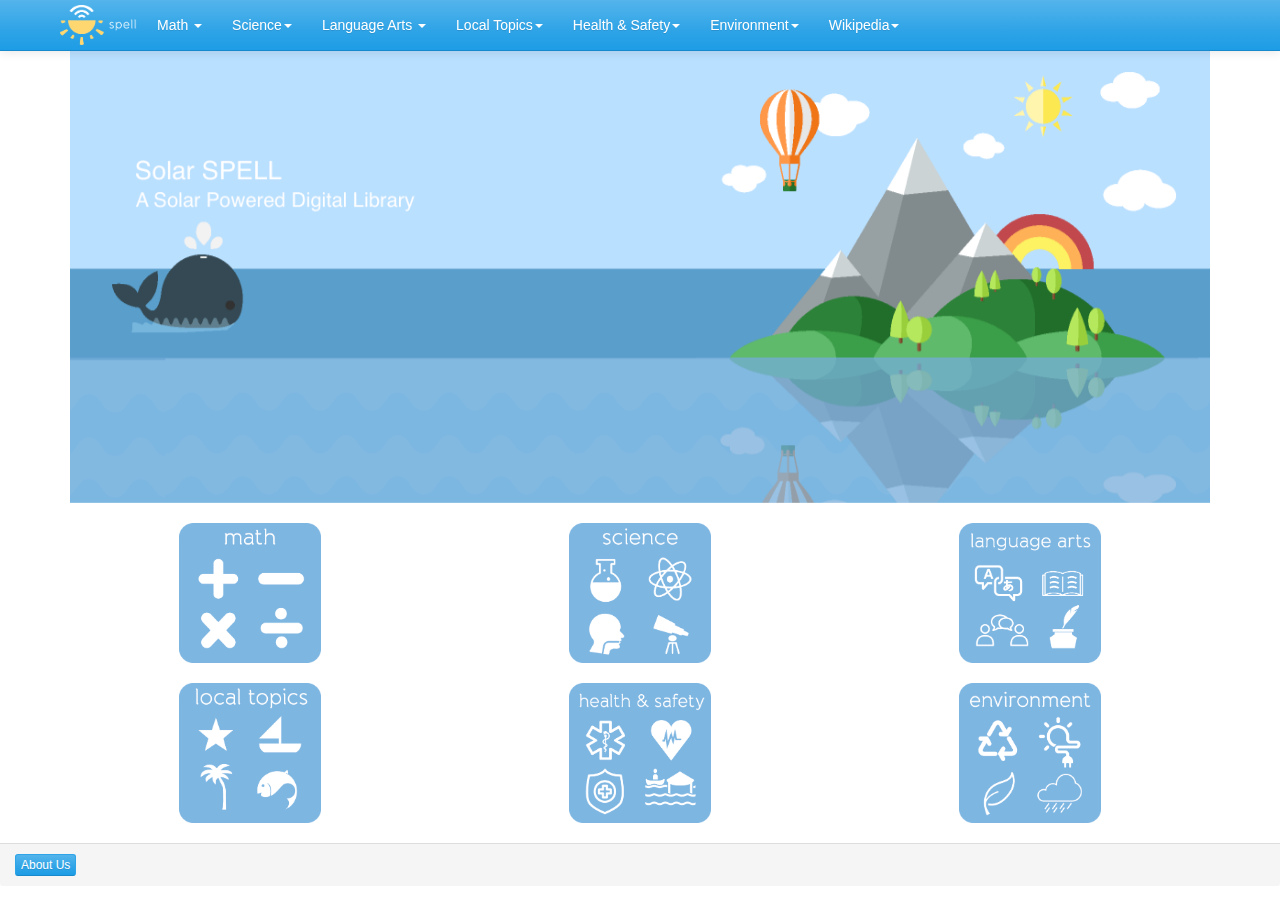
<file: index.html>
<!DOCTYPE html>
<html lang="en">

<head>
  <meta charset="utf-8">
  <meta http-equiv="X-UA-Compatible" content="IE=edge">
  <meta name="viewport" content="width=device-width, initial-scale=1">
  <!-- The above 3 meta tags *must* come first in the head; any other head content must come *after* these tags -->
  <meta name="description" content="">
  <meta name="author" content="">
  <!-- <link rel="icon" href="../../favicon.ico"> -->

  <title>Pacific Island Server</title>

  <!-- Bootstrap core CSS -->
  <link href="./css/bootstrap.css" rel="stylesheet">

  <!-- IE10 viewport hack for Surface/desktop Windows 8 bug -->
  <link href="./css/ie10-viewport-bug-workaround.css" rel="stylesheet">

  <!-- Custom styles for this template -->
  <link href="./css/starter-template.css" rel="stylesheet">

  <script src="./js/ie-emulation-modes-warning.js"></script>
</head>

<body>

  <nav class="navbar navbar-default navbar-fixed-top">
    <div class="container">
      <div class="navbar-header">
        <a class="navbar-brand" href="#">
        <img alt="Brand" href ="index.html" src="img/SPELLWebsite-header_revised.png" style ="max-height:40px">
        </a>
        <!-- <button type="button" class="navbar-toggle collapsed" data-toggle="collapse" data-target="#navbar" aria-expanded="false" aria-controls="navbar">
          <span class="sr-only">Toggle navigation</span>
          <span class="icon-bar"></span>
          <span class="icon-bar"></span>
          <span class="icon-bar"></span>
        </button> -->
        <!-- <a class="pull-left" href="#"><img src="img/logo_mobile1.png" style="max-height:40px" /></a> -->
      </div>
      <div id="navbar" class="collapse navbar-collapse">
        <ul class="nav navbar-nav">
          <!-- <li><a href="#about">About</a></li>
          <li><a href="#contact">Contact</a></li> -->
          <li class="dropdown">
            <a href="#" class="dropdown-toggle" data-toggle="dropdown" role="button" aria-expanded="false">Math <span class="caret"></span></a>
            <ul class="dropdown-menu" role="menu">
              <li><a href="http://10.10.10.10/content/Math/Addition%20and%20Subtraction/">Addition and Subtraction</a></li>
              <li class="divider"></li>
              <li><a href="http://10.10.10.10/content/Math/Decimals/">Decimals</a></li>
              <li class="divider"></li>
              <li><a href="http://10.10.10.10/content/Math/Fractions/">Fractions</a></li>
              <li class="divider"></li>
              <li><a href="http://10.10.10.10/content/Math/Multiplication%20and%20Division/">Multiplication and Division</a></li>
              <li class="divider"></li>
              <li><a href="http://10.10.10.10/content/Math/Negative%20Numbers%20and%20Absolute%20Values/">Negative Numbers and Absolute Values</a></li>
              <li class="divider"></li>
              <li><a href="http://10.10.10.10/content/Math/Telling%20Time/">Telling Time</a></li>
            </ul>
          </li>
          <li class="dropdown">
            <a href="#" class="dropdown-toggle" data-toggle="dropdown" role="button" aria-expanded="false">Science<span class="caret"></span></a>
            <ul class="dropdown-menu" role="menu">
              <li><a href="http://10.10.10.10/content/Science/Agriculture%20for%20Island/">Agriculture for Islands</a></li>
              <li class="divider"></li>
              <li><a href="http://10.10.10.10/content/Science/Earth%20and%20Space/">Earth and Space</a></li>
              <li class="divider"></li>
              <li><a href="http://10.10.10.10/content/Science/Human%20Body/">Human Body</a></li>
              <li class="divider"></li>
              <li><a href="http://10.10.10.10/content/Science/Life%20Science/">Life Science</a></li>
              <li class="divider"></li>
              <li><a href="http://10.10.10.10/content/Science/Physical%20Science/">Physical Science</a></li>
            </ul>
          </li>
          <li class="dropdown">
            <a href="#" class="dropdown-toggle" data-toggle="dropdown" role="button" aria-expanded="false">Language Arts <span class="caret"></span></a>
            <ul class="dropdown-menu" role="menu">
              <li><a href="http://10.10.10.10/content/Language%20Arts/English%20Grammar/">English Grammar</a></li>
              <li class="divider"></li>
              <li><a href="http://10.10.10.10/content/Language%20Arts/Story%20Books/">Story Books</a></li>
              <li class="divider"></li>
              <li><a href="http://10.10.10.10/content/Language%20Arts/Teaching%20Resources/">Teaching Resources</a></li>
            </ul>
          </li>
          <li class="dropdown">
            <a href="#" class="dropdown-toggle" data-toggle="dropdown" role="button" aria-expanded="false">Local Topics<span class="caret"></span></a>
            <ul class="dropdown-menu" role="menu">
              <li><a href="http://10.10.10.10/content/Local%20Topics/Micronesia/">Micronesia</a></li>
              <li class="divider"></li>
              <li><a href="http://10.10.10.10/content/Local%20Topics/Vanuatu/">Vanuatu</a></li>
            </ul>
          </li>
          <li class="dropdown">
            <a href="#" class="dropdown-toggle" data-toggle="dropdown" role="button" aria-expanded="false">Health &amp; Safety<span class="caret"></span></a>
            <ul class="dropdown-menu" role="menu">
              <li><a href="http://10.10.10.10/content/Health%20and%20Safety/Awareness/">Awareness</a></li>
              <li class="divider"></li>
              <li><a href="http://10.10.10.10/content/Health%20and%20Safety/Boat%20Safety/">Boat Safety</a></li>
              <li class="divider"></li>
              <li><a href="http://10.10.10.10/content/Health%20and%20Safety/Health%20PDFs/">Health PDFs</a></li>
              <li class="divider"></li>
              <li><a href="http://10.10.10.10/content/Health%20and%20Safety/Natural%20Disaster%20Management/">Natural Disaster Management</a></li>
              <li class="divider"></li>
              <li><a href="http://10.10.10.10/content/Health%20and%20Safety/Safety/">Safety</a></li>
            </ul>
          </li>
          <li class="dropdown">
            <a href="#" class="dropdown-toggle" data-toggle="dropdown" role="button" aria-expanded="false">Environment<span class="caret"></span></a>
            <ul class="dropdown-menu" role="menu">
              <li><a href="http://10.10.10.10/content/Environment/Adapting%20to%20Climate%20Change/">Adapting to Climate Change</a></li>
              <li class="divider"></li>
              <li><a href="http://10.10.10.10/content/Environment/Climate%20Change%20Info/">Climate Change Info</a></li>
              <li class="divider"></li>
              <li><a href="http://10.10.10.10/content/Environment/Geography/">Geography</a></li>
              <li class="divider"></li>
              <li><a href="http://10.10.10.10/content/Environment/Natural%20Disasters/">Natural Disasters</a></li>
              <li class="divider"></li>
              <li><a href="http://10.10.10.10/content/Environment/Waste%20Facts/">Waste Facts</a></li>
              <li class="divider"></li>
              <li><a href="http://10.10.10.10/content/Environment/Wildlife/">Wildlife</a></li>
            </ul>
          </li>
          <li class="dropdown">
            <a href="#" class="dropdown-toggle" data-toggle="dropdown" role="button" aria-expanded="false">Wikipedia<span class="caret"></span></a>
            <ul class="dropdown-menu" role="menu">
              <li><a href="http://10.10.10.10/med/">View Medical Encyclopedia</a></li>
              <li class="divider"></li>
              <li><a href="http://10.10.10.10/Wikipedia/">View Wikipedia</a></li>
            </ul>
          </li>
        </ul>
      </div>
      <!--/.nav-collapse -->
    </div>
  </nav>
  <div class="container">

    <!-- <div class="container">
        <h1></h1>
        <img src="img/index-bg.png" alt="SolarSPELL" title="SolarSPELL" height="520" width="1020">
      </div> -->

    <div id="mycarousel" class="carousel slide" data-ride="carousel">
      <div class="carousel-inner">
        <div class="item active">
          <img src="img/index-bgNEW.png" alt="" class="img-responsive">
          <div class="container">
            <div class="carousel-caption">
            </div>
          </div>
        </div>
      </div>
    </div>

    <div class="row">
      <div class="col-xs-6 col-lg-4">
        <br />
        <!-- <h2 align = "center">Math</h2> -->
        <a href="http://10.10.10.10/content/Math/">
          <img src="img/SPELL_Math_Icon_FINAL.png" class = "center-block" style ="max-height:140px" >
        </a>
      </div>
      <!--/.col-xs-6.col-lg-4-->
      <div class="col-xs-6 col-lg-4">
        <br />
        <!-- <h2 align = "center">Science</h2> -->
        <a href="http://10.10.10.10/content/Science/">
          <img src="img/SPELL_Science_FINAL.png" class = "center-block" style ="max-height:140px">
        </a>
      </div>
      <!--/.col-xs-6.col-lg-4-->
      <div class="col-xs-6 col-lg-4">
        <br />
        <!-- <h2 align = "center">Language Arts</h2> -->
        <a href="http://10.10.10.10/content/Language%20Arts/">
          <img src="img/SPELL_Langauge_Arts_Icon_FINAL.png" class = "center-block" style ="max-height:140px">
        </a>
      </div>
      <div class="col-xs-6 col-lg-4">
        <br />
        <!-- <h2 align = "center">Science</h2> -->
        <a href="http://10.10.10.10/content/Local%20Topics/">
          <img src="img/SPELL_localtopics_FINAL.png" class = "center-block" style ="max-height:140px">
        </a>
      </div>
      <!--/.col-xs-6.col-lg-4-->
      <div class="col-xs-6 col-lg-4">
        <br />
        <!-- <h2 align = "center">Health &amp; Safety</h2> -->
        <a href="http://10.10.10.10/content/Health%20and%20Safety/">
          <img src="img/SPELL_HealthSafety_Icon_FINAL.png" class = "center-block" style ="max-height:140px" >
        </a>
        <br />
      </div>
      <!--/.col-xs-6.col-lg-4-->
      <div class="col-xs-6 col-lg-4">
        <br />
        <!-- <h2 align = "center">Environment</h2> -->
        <a href="http://10.10.10.10/content/Environment/">
          <img src="img/SPELL_Environment_FINAL.png" class = "center-block" style ="max-height:140px" >
        </a>
        <br />
      </div>
      <!--/.col-xs-6.col-lg-4-->
    </div>
    <!--/row-->

  </div>
  <!-- /.container -->


  <div class="panel-footer">
    <!-- <a href="#">About Us <br />  </a>
    <a href="#">   Contact</a> -->
    <a href="aboutus.html" class="btn btn-primary btn-xs">About Us</a>
  </div>

  <!-- Bootstrap core JavaScript
    ================================================== -->
  <!-- Placed at the end of the document so the pages load faster -->
  <script src="./js/jquery.min.js"></script>
  <script src="./js/bootstrap.js"></script>
  <!-- IE10 viewport hack for Surface/desktop Windows 8 bug -->
  <script src="./js/ie10-viewport-bug-workaround.js"></script>
</body>

</html>
</file>
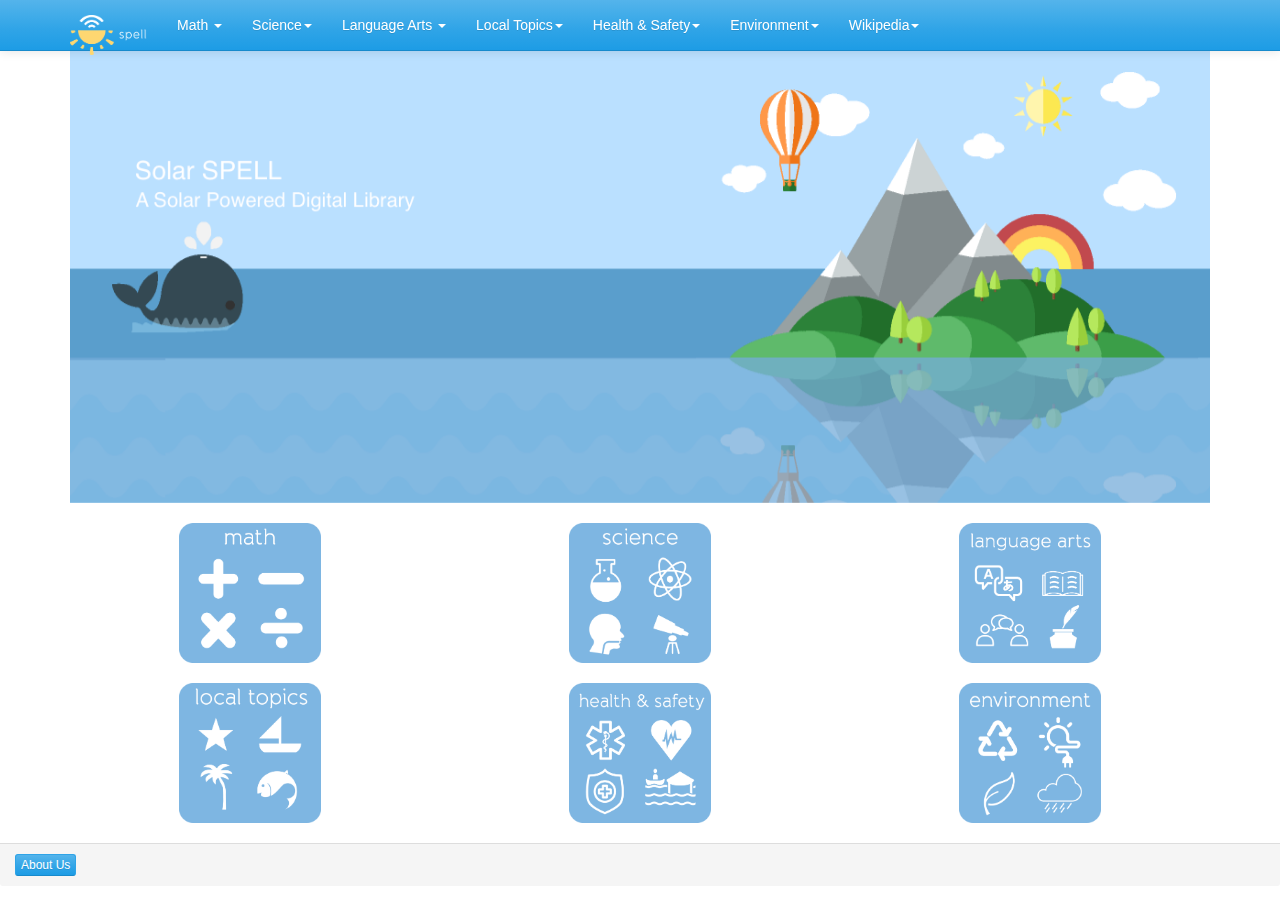
<file: bootstrap/index.html>
<!DOCTYPE html>
<html lang="en">

<head>
  <meta charset="utf-8">
  <meta http-equiv="X-UA-Compatible" content="IE=edge">
  <meta name="viewport" content="width=device-width, initial-scale=1">
  <!-- The above 3 meta tags *must* come first in the head; any other head content must come *after* these tags -->
  <meta name="description" content="">
  <meta name="author" content="">
  <!-- <link rel="icon" href="../../favicon.ico"> -->

  <title>Pacific Island Server</title>

  <!-- Bootstrap core CSS -->
  <link href="./css/bootstrap.css" rel="stylesheet">

  <!-- IE10 viewport hack for Surface/desktop Windows 8 bug -->
  <link href="./css/ie10-viewport-bug-workaround.css" rel="stylesheet">

  <!-- Custom styles for this template -->
  <link href="./css/starter-template.css" rel="stylesheet">

  <script src="./js/ie-emulation-modes-warning.js"></script>
</head>

<body>

  <nav class="navbar navbar-default navbar-fixed-top">
    <div class="container">
      <div class="navbar-header">
        <a class="navbar-brand" href="#">
        <img alt="Brand" href ="index.html" src="img/SPELLWebsite-header_revised.png" style ="max-height:40px">
        </a>
        <!-- <button type="button" class="navbar-toggle collapsed" data-toggle="collapse" data-target="#navbar" aria-expanded="false" aria-controls="navbar">
          <span class="sr-only">Toggle navigation</span>
          <span class="icon-bar"></span>
          <span class="icon-bar"></span>
          <span class="icon-bar"></span>
        </button> -->
        <!-- <a class="pull-left" href="#"><img src="img/logo_mobile1.png" style="max-height:40px" /></a> -->
      </div>
      <div id="navbar" class="collapse navbar-collapse " >
        <ul class="nav navbar-nav">
          <!-- <li><a href="#about">About</a></li>
          <li><a href="#contact">Contact</a></li> -->
          <li class="dropdown">
            <a href="#" class="dropdown-toggle" data-toggle="dropdown" role="button" aria-expanded="false">Math <span class="caret"></span></a>
            <ul class="dropdown-menu" role="menu">
              <li><a href="http://192.168.12.1/Math/Addition%20and%20Subtraction/">Addition and Subtraction</a></li>
              <li class="divider"></li>
              <li><a href="http://192.168.12.1/Math/Decimals/">Decimals</a></li>
              <li class="divider"></li>
              <li><a href="http://192.168.12.1/Math/Fractions/">Fractions</a></li>
              <li class="divider"></li>
              <li><a href="http://192.168.12.1/Math/Multiplication%20and%20Division/">Multiplication and Division</a></li>
              <li class="divider"></li>
              <li><a href="http://192.168.12.1/Math/Negative%20Numbers%20and%20Absolute%20Values/">Negative Numbers and Absolute Values</a></li>
              <li class="divider"></li>
              <li><a href="http://192.168.12.1/Math/Telling%20Time/">Telling Time</a></li>
            </ul>
          </li>
          <li class="dropdown">
            <a href="#" class="dropdown-toggle" data-toggle="dropdown" role="button" aria-expanded="false">Science<span class="caret"></span></a>
            <ul class="dropdown-menu" role="menu">
              <li><a href="http://192.168.12.1/Science/Agriculture%20for%20Island/">Agriculture for Islands</a></li>
              <li class="divider"></li>
              <li><a href="http://192.168.12.1/Science/Earth%20and%20Space/">Earth and Space</a></li>
              <li class="divider"></li>
              <li><a href="http://192.168.12.1/Science/Human%20Body/">Human Body</a></li>
              <li class="divider"></li>
              <li><a href="http://192.168.12.1/Science/Life%20Science/">Life Science</a></li>
              <li class="divider"></li>
              <li><a href="http://192.168.12.1/Science/Physical%20Science/">Physical Science</a></li>
            </ul>
          </li>
          <li class="dropdown">
            <a href="#" class="dropdown-toggle" data-toggle="dropdown" role="button" aria-expanded="false">Language Arts <span class="caret"></span></a>
            <ul class="dropdown-menu" role="menu">
              <li><a href="http://192.168.12.1/Language%20Arts/English%20Grammar/">English Grammar</a></li>
              <li class="divider"></li>
              <li><a href="http://192.168.12.1/Language%20Arts/Story%20Books/">Story Books</a></li>
              <li class="divider"></li>
              <li><a href="http://192.168.12.1/Language%20Arts/Teaching%20Resources/">Teaching Resources</a></li>
            </ul>
          </li>
          <li class="dropdown">
            <a href="#" class="dropdown-toggle" data-toggle="dropdown" role="button" aria-expanded="false">Local Topics<span class="caret"></span></a>
            <ul class="dropdown-menu" role="menu">
              <li><a href="http://192.168.12.1/Local%20Topics/Micronesia/">Micronesia</a></li>
              <li class="divider"></li>
              <li><a href="http://192.168.12.1/Local%20Topics/Vanuatu/">Vanuatu</a></li>
            </ul>
          </li>
          <li class="dropdown">
            <a href="#" class="dropdown-toggle" data-toggle="dropdown" role="button" aria-expanded="false">Health &amp; Safety<span class="caret"></span></a>
            <ul class="dropdown-menu" role="menu">
              <li><a href="http://192.168.12.1/Health%20and%20Safety/Awareness/">Awareness</a></li>
              <li class="divider"></li>
              <li><a href="http://192.168.12.1/Health%20and%20Safety/Boat%20Safety/">Boat Safety</a></li>
              <li class="divider"></li>
              <li><a href="http://192.168.12.1/Health%20and%20Safety/Health%20PDFs/">Health PDFs</a></li>
              <li class="divider"></li>
              <li><a href="http://192.168.12.1/Health%20and%20Safety/Natural%20Disaster%20Management/">Natural Disaster Management</a></li>
              <li class="divider"></li>
              <li><a href="http://192.168.12.1/Health%20and%20Safety/Safety/">Safety</a></li>
            </ul>
          </li>
          <li class="dropdown">
            <a href="#" class="dropdown-toggle" data-toggle="dropdown" role="button" aria-expanded="false">Environment<span class="caret"></span></a>
            <ul class="dropdown-menu" role="menu">
              <li><a href="http://192.168.12.1/Environment/Adapting%20to%20Climate%20Change/">Adapting to Climate Change</a></li>
              <li class="divider"></li>
              <li><a href="http://192.168.12.1/Environment/Climate%20Change%20Info/">Climate Change Info</a></li>
              <li class="divider"></li>
              <li><a href="http://192.168.12.1/Environment/Geography/">Geography</a></li>
              <li class="divider"></li>
              <li><a href="http://192.168.12.1/Environment/Natural%20Disasters/">Natural Disasters</a></li>
              <li class="divider"></li>
              <li><a href="http://192.168.12.1/Environment/Waste%20Facts/">Waste Facts</a></li>
              <li class="divider"></li>
              <li><a href="http://192.168.12.1/Environment/Wildlife/">Wildlife</a></li>
            </ul>
          </li>
          <li class="dropdown">
            <a href="#" class="dropdown-toggle" data-toggle="dropdown" role="button" aria-expanded="false">Wikipedia<span class="caret"></span></a>
            <ul class="dropdown-menu" role="menu">
              <li><a href="http://192.168.12.1:8080/med/">View Medical Encyclopedia</a></li>
              <li class="divider"></li>
              <li><a href="http://192.168.12.1:8080/Wikipedia/">View Wikipedia</a></li>

            </ul>
          </li>
        </ul>
      </div >
      <!--/.nav-collapse -->

  </nav>
  <div class="container">

    <!-- <div class="container">
        <h1></h1>
        <img src="img/index-bg.png" alt="SolarSPELL" title="SolarSPELL" height="520" width="1020">
      </div> -->

    <div id="mycarousel" class="carousel slide" data-ride="carousel">
      <div class="carousel-inner">
        <div class="item active">
          <img src="img/index-bgNEW.png" alt="" class="img-responsive">
          <div class="container">
            <div class="carousel-caption">
            </div>
          </div>
        </div>
      </div>
    </div>

    <div class="row">
      <div class="col-xs-6 col-lg-4">
        <br />
        <!-- <h2 align = "center">Math</h2> -->
        <a href="http://192.168.12.1/Math/">
          <img src="img/SPELL_Math_Icon_FINAL.png" class = "center-block" style ="max-height:140px" >
        </a>
      </div>
      <!--/.col-xs-6.col-lg-4-->
      <div class="col-xs-6 col-lg-4">
        <br />
        <!-- <h2 align = "center">Science</h2> -->
        <a href="http://192.168.12.1/Science/">
          <img src="img/SPELL_Science_FINAL.png" class = "center-block" style ="max-height:140px">
        </a>
      </div>
      <!--/.col-xs-6.col-lg-4-->
      <div class="col-xs-6 col-lg-4">
        <br />
        <!-- <h2 align = "center">Language Arts</h2> -->
        <a href="http://192.168.12.1/Language%20Arts/">
          <img src="img/SPELL_Langauge_Arts_Icon_FINAL.png" class = "center-block" style ="max-height:140px">
        </a>
      </div>
      <div class="col-xs-6 col-lg-4">
        <br />
        <!-- <h2 align = "center">Science</h2> -->
        <a href="http://192.168.12.1/Local%20Topics/">
          <img src="img/SPELL_localtopics_FINAL.png" class = "center-block" style ="max-height:140px">
        </a>
      </div>
      <!--/.col-xs-6.col-lg-4-->
      <div class="col-xs-6 col-lg-4">
        <br />
        <!-- <h2 align = "center">Health &amp; Safety</h2> -->
        <a href="http://192.168.12.1/Health%20and%20Safety/">
          <img src="img/SPELL_HealthSafety_Icon_FINAL.png" class = "center-block" style ="max-height:140px" >
        </a>
        <br />
      </div>
      <!--/.col-xs-6.col-lg-4-->
      <div class="col-xs-6 col-lg-4">
        <br />
        <!-- <h2 align = "center">Environment</h2> -->
        <a href="http://192.168.12.1/Environment/">
          <img src="img/SPELL_Environment_FINAL.png" class = "center-block" style ="max-height:140px" >
        </a>
        <br />
      </div>
      <!--/.col-xs-6.col-lg-4-->
    </div>
    <!--/row-->

  </div>
  <!-- /.container -->


  <div class="panel-footer hidden-xs hidden-sm" >
    <!-- <a href="#">About Us <br />  </a>
    <a href="#">   Contact</a> -->
    <a href="aboutus.html" class="btn btn-primary btn-xs" >About Us</a>
  </div>
  <div class="panel-footer hidden-lg hidden-xl hidden-md" >
    <!-- <a href="#">About Us <br />  </a>
    <a href="#">   Contact</a> -->
    <a href="aboutus.html" class="btn btn-primary btn-xs" >About Us</a>
    <a href="http://192.168.12.1:8080/Wikipedia/" class="btn btn-primary btn-xs" >Wikipedia</a>
    <a href="http://192.168.12.1:8080/med/" class="btn btn-primary btn-xs" >Medical Wikipedia</a>
  </div>

  <!-- Bootstrap core JavaScript
    ================================================== -->
  <!-- Placed at the end of the document so the pages load faster -->
  <script src="./js/jquery.min.js"></script>
  <script src="./js/bootstrap.js"></script>
  <!-- IE10 viewport hack for Surface/desktop Windows 8 bug -->
  <script src="./js/ie10-viewport-bug-workaround.js"></script>
</body>

</html>
</file>
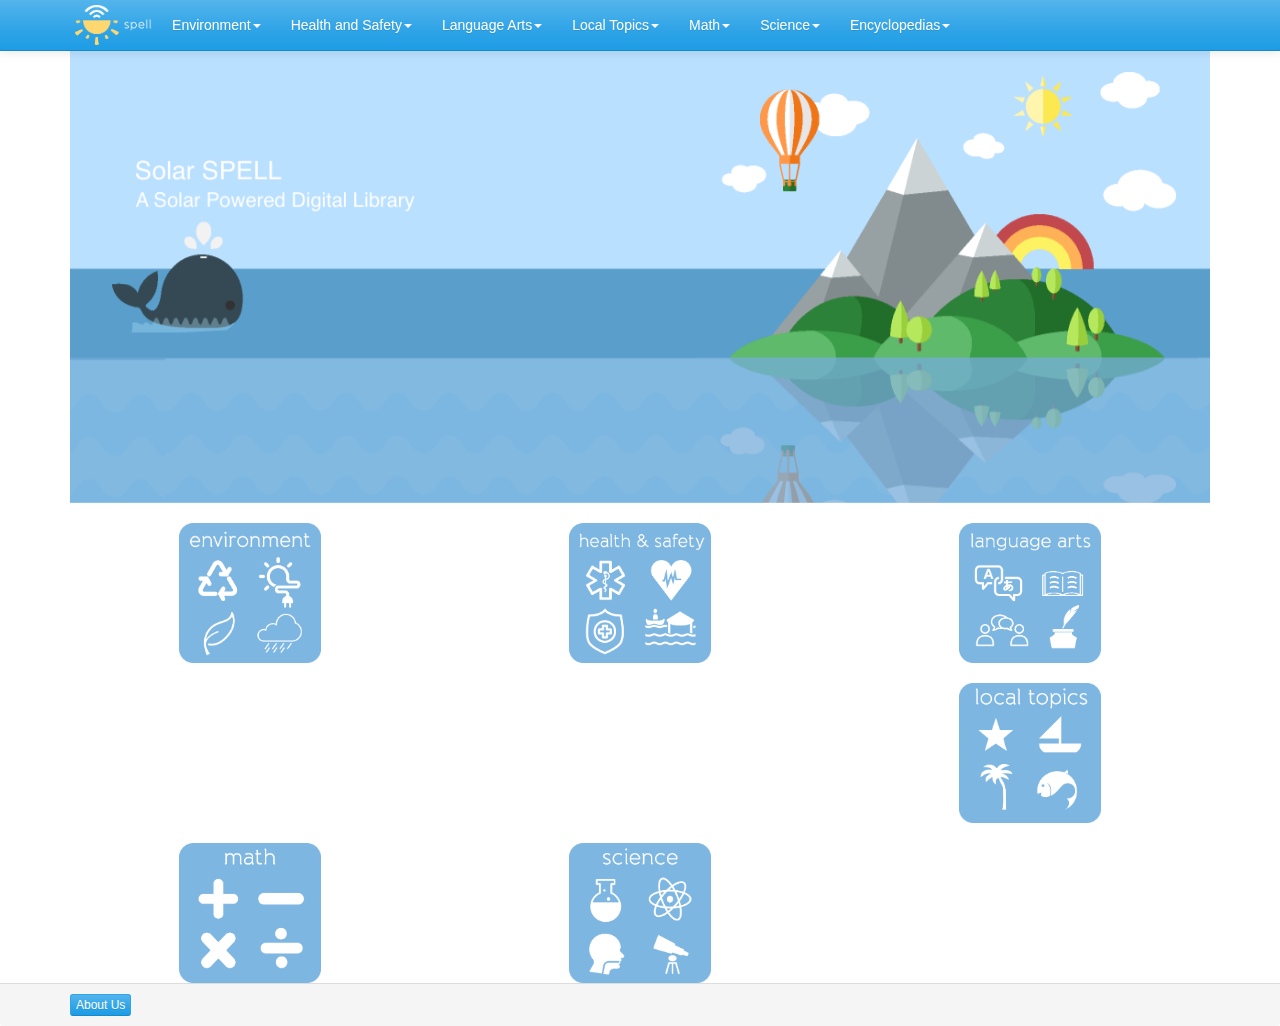
<file: src/index.html>
<!DOCTYPE html>

<html lang="en">

<head>
    <meta charset="utf-8">
    <meta http-equiv="X-UA-Compatible" content="IE=edge">
    <meta name="viewport" content="width=device-width, initial-scale=1">
    <!-- The above 3 meta tags *must* come first in the head; any other head content must come *after* these tags -->
    <meta name="description" content="">
    <meta name="author" content="">
    <!-- <link rel="icon" href="/img/favicon.ico"> -->

    <title>SPELL</title>

    <!-- Bootstrap core CSS -->
    <link href="/css/bootstrap.css" rel="stylesheet">

    <!-- IE10 viewport hack for Surface/desktop Windows 8 bug -->
    <link href="/css/ie10-viewport-bug-workaround.css" rel="stylesheet">

    <!-- Custom styles for this template -->
    <link href="/css/starter-template.css" rel="stylesheet">

    <script src="/js/ie-emulation-modes-warning.js"></script>
</head>

<body>
    <nav class="navbar navbar-default navbar-fixed-top">
        <div class="container">
            <div class="navbar-header">
                <a class="navbar-brand" href="/index.html" style="padding:5px 5px; margin-left:0px">
                    <img alt="Brand" href="/index.html" src="/img/SPELLWebsite-header_revised.png" style="max-height:40px">
                </a>
            </div>
            <div id="navbar" class="collapse navbar-collapse">
                <ul class="nav navbar-nav">
                    <li class="dropdown">
                        <a href="#" class="dropdown-toggle" data-toggle="dropdown" role="button" aria-expanded="false">Environment<span class="caret"></span></a>
                        <ul class="dropdown-menu" role="menu">
                            <li><a href="/content/Environment/Adapting%20to%20Climate%20Change/">Adapting to Climate Change</a></li>
                            <li class="divider"></li>
                            <li><a href="/content/Environment/Climate%20Change%20Info/">Climate Change Info</a></li>
                            <li class="divider"></li>
                            <li><a href="/content/Environment/Geography/">Geography</a></li>
                            <li class="divider"></li>
                            <li><a href="/content/Environment/Natural%20Disasters/">Natural Disasters</a></li>
                            <li class="divider"></li>
                            <li><a href="/content/Environment/Posters/">Posters</a></li>
                            <li class="divider"></li>
                            <li><a href="/content/Environment/Teaching%20Resources/">Teaching Resources</a></li>
                            <li class="divider"></li>
                            <li><a href="/content/Environment/Waste%20Facts/">Waste Facts</a></li>
                            <li class="divider"></li>
                            <li><a href="/content/Environment/Wildlife/">Wildlife</a></li>
                        </ul>
                    </li>
                    <li class="dropdown">
                        <a href="#" class="dropdown-toggle" data-toggle="dropdown" role="button" aria-expanded="false">Health and Safety<span class="caret"></span></a>
                        <ul class="dropdown-menu" role="menu">
                            <li><a href="/content/Health%20and%20Safety/Awareness/">Awareness</a></li>
                            <li class="divider"></li>
                            <li><a href="/content/Health%20and%20Safety/Boat%20Safety/">Boat Safety</a></li>
                            <li class="divider"></li>
                            <li><a href="/content/Health%20and%20Safety/Health%20PDFs/">Health PDFs</a></li>
                            <li class="divider"></li>
                            <li><a href="/content/Health%20and%20Safety/Natural%20Disaster%20Management/">Natural Disaster Management</a></li>
                            <li class="divider"></li>
                            <li><a href="/content/Health%20and%20Safety/Safety/">Safety</a></li>
                        </ul>
                    </li>
                    <li class="dropdown">
                        <a href="#" class="dropdown-toggle" data-toggle="dropdown" role="button" aria-expanded="false">Language Arts<span class="caret"></span></a>
                        <ul class="dropdown-menu" role="menu">
                            <li><a href="/content/Language%20Arts/English%20Grammar/">English Grammar</a></li>
                            <li class="divider"></li>
                            <li><a href="/content/Language%20Arts/Story%20Books/">Story Books</a></li>
                            <li class="divider"></li>
                            <li><a href="/content/Language%20Arts/Teaching%20Resources/">Teaching Resources</a></li>
                            <li class="divider"></li>
                            <li><a href="/content/Language%20Arts/Voice%20of%20America%20%28VOA%29/">Voice of America (VOA)</a></li>
                        </ul>
                    </li>
                    <li class="dropdown">
                        <a href="#" class="dropdown-toggle" data-toggle="dropdown" role="button" aria-expanded="false">Local Topics<span class="caret"></span></a>
                        <ul class="dropdown-menu" role="menu">
                            <li><a href="/content/Local%20Topics/Chuuk/">Chuuk</a></li>
                            <li class="divider"></li>
                            <li><a href="/content/Local%20Topics/Micronesia/">Micronesia</a></li>
                            <li class="divider"></li>
                            <li><a href="/content/Local%20Topics/Samoa/">Samoa</a></li>
                            <li class="divider"></li>
                            <li><a href="/content/Local%20Topics/Tonga/">Tonga</a></li>
                            <li class="divider"></li>
                            <li><a href="/content/Local%20Topics/Vanuatu/">Vanuatu</a></li>
                        </ul>
                    </li>
                    <li class="dropdown">
                        <a href="#" class="dropdown-toggle" data-toggle="dropdown" role="button" aria-expanded="false">Math<span class="caret"></span></a>
                        <ul class="dropdown-menu" role="menu">
                            <li><a href="/content/Math/Addition%20and%20Subtraction/">Addition and Subtraction</a></li>
                            <li class="divider"></li>
                            <li><a href="/content/Math/Advanced/">Advanced</a></li>
                            <li class="divider"></li>
                            <li><a href="/content/Math/Decimals/">Decimals</a></li>
                            <li class="divider"></li>
                            <li><a href="/content/Math/Fractions/">Fractions</a></li>
                            <li class="divider"></li>
                            <li><a href="/content/Math/Multiplication%20and%20Division/">Multiplication and Division</a></li>
                            <li class="divider"></li>
                            <li><a href="/content/Math/Negative%20Numbers%20and%20Absolute%20Values/">Negative Numbers and Absolute Values</a></li>
                            <li class="divider"></li>
                            <li><a href="/content/Math/Teaching%20Resources/">Teaching Resources</a></li>
                            <li class="divider"></li>
                            <li><a href="/content/Math/Telling%20Time/">Telling Time</a></li>
                        </ul>
                    </li>
                    <li class="dropdown">
                        <a href="#" class="dropdown-toggle" data-toggle="dropdown" role="button" aria-expanded="false">Science<span class="caret"></span></a>
                        <ul class="dropdown-menu" role="menu">
                            <li><a href="/content/Science/Agriculture%20for%20Islands/">Agriculture for Islands</a></li>
                            <li class="divider"></li>
                            <li><a href="/content/Science/Earth%20and%20Space/">Earth and Space</a></li>
                            <li class="divider"></li>
                            <li><a href="/content/Science/Human%20Body/">Human Body</a></li>
                            <li class="divider"></li>
                            <li><a href="/content/Science/Life%20Science/">Life Science</a></li>
                            <li class="divider"></li>
                            <li><a href="/content/Science/Physical%20Science/">Physical Science</a></li>
                            <li class="divider"></li>
                            <li><a href="/content/Science/Secretariat%20of%20the%20Pacific%20Community%20%28SPC%29/">Secretariat of the Pacific Community (SPC)</a></li>
                        </ul>
                    </li>
                    <li class="dropdown">
                        <a href="#" class="dropdown-toggle" data-toggle="dropdown" role="button" aria-expanded="false">Encyclopedias<span class="caret"></span></a>
                        <ul class="dropdown-menu" role="menu">
                            <li><a href="/med/">Medical Encyclopedia</a></li>
                            <li class="divider"></li>
                            <li><a href="/Wikipedia/">Wikipedia</a></li>
                        </ul>
                    </li>
                </ul>
            </div>
        </div>
    </nav>

    <div class="container">
        <!-- This should be replaced by a more suitable container -->
        <div id="mycarousel" class="carousel slide" data-ride="carousel">
            <div class="carousel-inner">
                <div class="item active">
                    <img src="/img/index-bgNEW.png" alt="SPELL background" class="img-responsive">
                    <div class="container"> <!-- Can we delete this? -->
                        <div class="carousel-caption">
                        </div>
                    </div>
                </div>
            </div>
        </div>

        <div class="row">
            <div class="col-xs-6 col-lg-4">
                <br /> <!-- Why? (Same for the ones below) -->
                <a href="/content/Environment/">
                    <img src="/img/SPELL_Environment_FINAL.png" class="center-block" style="max-height:140px">
                </a>
                <br />
            </div>
            <div class="col-xs-6 col-lg-4">
                <br />
                <a href="/content/Health%20and%20Safety/"> <!-- We should really rename the images to be simple/consistent -->
                    <img src="/img/SPELL_HealthSafety_Icon_FINAL.png" class="center-block" style="max-height:140px">
                </a>
                <br />
            </div>
            <div class="col-xs-6 col-lg-4">
                <br />
                <a href="/content/Language%20Arts/">
                    <img src="/img/SPELL_Langauge_Arts_Icon_FINAL.png" class="center-block" style="max-height:140px">
                </a>
            </div>
            <div class="col-xs-6 col-lg-4">
                <br />
                <a href="/content/Local%20Topics/">
                    <img src="/img/SPELL_localtopics_FINAL.png" class="center-block" style="max-height:140px">
                </a>
            </div>
            <div class="col-xs-6 col-lg-4">
                <br />
                <a href="/content/Math/">
                    <img src="/img/SPELL_Math_Icon_FINAL.png" class="center-block" style="max-height:140px">
                </a>
            </div>
            <div class="col-xs-6 col-lg-4">
                <br />
                <a href="/content/Science/">
                    <img src="/img/SPELL_Science_FINAL.png" class="center-block" style="max-height:140px">
                </a>
            </div>
        </div>
    </div>

    <footer class="panel-footer">
        <div class="container">
            <a href="/aboutus.html" class="btn btn-primary btn-xs">About Us</a>
        </div>
    </footer>

    <!-- Bootstrap core JavaScript -->
    <!-- Placed at the end of the document so the pages load faster -->

    <script src="/js/jquery.min.js"></script>
    <script src="/js/bootstrap.js"></script>

    <!-- IE10 viewport hack for Surface/desktop Windows 8 bug -->
    <script src="/js/ie10-viewport-bug-workaround.js"></script>
</body>

</html>
</file>
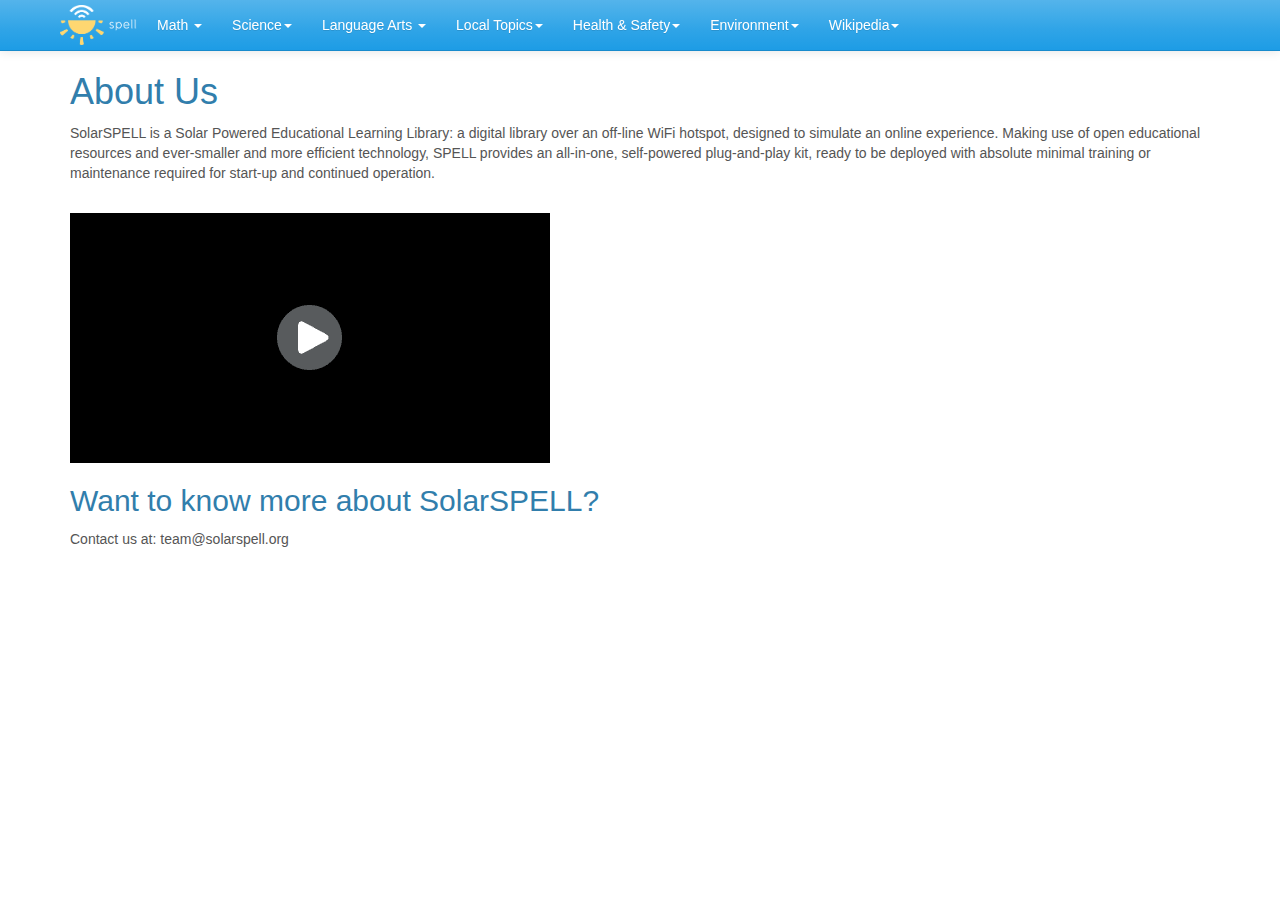
<file: aboutus.html>
<!DOCTYPE html>
<html lang="en">

<head>
  <meta charset="utf-8">
  <meta http-equiv="X-UA-Compatible" content="IE=edge">
  <meta name="viewport" content="width=device-width, initial-scale=1">
  <!-- The above 3 meta tags *must* come first in the head; any other head content must come *after* these tags -->
  <meta name="description" content="">
  <meta name="author" content="">
  <!-- <link rel="icon" href="../../favicon.ico"> -->

  <title>Pacific Island Server</title>

  <!-- Bootstrap core CSS -->
  <link href="./css/bootstrap.css" rel="stylesheet">

  <!-- IE10 viewport hack for Surface/desktop Windows 8 bug -->
  <link href="./css/ie10-viewport-bug-workaround.css" rel="stylesheet">

  <!-- Custom styles for this template -->
  <link href="./css/starter-template.css" rel="stylesheet">

  <script src="./js/ie-emulation-modes-warning.js"></script>
</head>

<body>

  <nav class="navbar navbar-default navbar-fixed-top">
    <div class="container">
      <div class="navbar-header">
        <a class="navbar-brand" href="index.html">
        <img alt="Brand" href = "index.html" src="img/SPELLWebsite-header_revised.png" style ="max-height:40px">
        </a>
        <!-- <button type="button" class="navbar-toggle collapsed" data-toggle="collapse" data-target="#navbar" aria-expanded="false" aria-controls="navbar">
          <span class="sr-only">Toggle navigation</span>
          <span class="icon-bar"></span>
          <span class="icon-bar"></span>
          <span class="icon-bar"></span>
        </button> -->
        <!-- <a class="pull-left" href="#"><img src="img/logo_mobile1.png" style="max-height:40px" /></a> -->
      </div>
      <div id="navbar" class="collapse navbar-collapse">
        <ul class="nav navbar-nav">
          <!-- <li><a href="#about">About</a></li>
          <li><a href="#contact">Contact</a></li> -->
          <li class="dropdown">
            <a href="#" class="dropdown-toggle" data-toggle="dropdown" role="button" aria-expanded="false">Math <span class="caret"></span></a>
            <ul class="dropdown-menu" role="menu">
              <li><a href="http://10.10.10.10/content/Math/Addition%20and%20Subtraction/">Addition and Subtraction</a></li>
              <li class="divider"></li>
              <li><a href="http://10.10.10.10/content/Math/Decimals/">Decimals</a></li>
              <li class="divider"></li>
              <li><a href="http://10.10.10.10/content/Math/Fractions/">Fractions</a></li>
              <li class="divider"></li>
              <li><a href="http://10.10.10.10/content/Math/Multiplication%20and%20Division/">Multiplication and Division</a></li>
              <li class="divider"></li>
              <li><a href="http://10.10.10.10/content/Math/Negative%20Numbers%20and%20Absolute%20Values/">Negative Numbers and Absolute Values</a></li>
              <li class="divider"></li>
              <li><a href="http://10.10.10.10/content/Math/Telling%20Time/">Telling Time</a></li>
            </ul>
          </li>
          <li class="dropdown">
            <a href="#" class="dropdown-toggle" data-toggle="dropdown" role="button" aria-expanded="false">Science<span class="caret"></span></a>
            <ul class="dropdown-menu" role="menu">
              <li><a href="http://10.10.10.10/content/Science/Agriculture%20for%20Island/">Agriculture for Islands</a></li>
              <li class="divider"></li>
              <li><a href="http://10.10.10.10/content/Science/Earth%20and%20Space/">Earth and Space</a></li>
              <li class="divider"></li>
              <li><a href="http://10.10.10.10/content/Science/Human%20Body/">Human Body</a></li>
              <li class="divider"></li>
              <li><a href="http://10.10.10.10/content/Science/Life%20Science/">Life Science</a></li>
              <li class="divider"></li>
              <li><a href="http://10.10.10.10/content/Science/Physical%20Science/">Physical Science</a></li>
            </ul>
          </li>
          <li class="dropdown">
            <a href="#" class="dropdown-toggle" data-toggle="dropdown" role="button" aria-expanded="false">Language Arts <span class="caret"></span></a>
            <ul class="dropdown-menu" role="menu">
              <li><a href="http://10.10.10.10/content/Language%20Arts/English%20Grammar/">English Grammar</a></li>
              <li class="divider"></li>
              <li><a href="http://10.10.10.10/content/Language%20Arts/Story%20Books/">Story Books</a></li>
              <li class="divider"></li>
              <li><a href="http://10.10.10.10/content/Language%20Arts/Teaching%20Resources/">Teaching Resources</a></li>
            </ul>
          </li>
          <li class="dropdown">
            <a href="#" class="dropdown-toggle" data-toggle="dropdown" role="button" aria-expanded="false">Local Topics<span class="caret"></span></a>
            <ul class="dropdown-menu" role="menu">
              <li><a href="http://10.10.10.10/content/Local%20Topics/Micronesia/">Micronesia</a></li>
              <li class="divider"></li>
              <li><a href="http://10.10.10.10/content/Local%20Topics/Vanuatu/">Vanuatu</a></li>
            </ul>
          </li>
          <li class="dropdown">
            <a href="#" class="dropdown-toggle" data-toggle="dropdown" role="button" aria-expanded="false">Health &amp; Safety<span class="caret"></span></a>
            <ul class="dropdown-menu" role="menu">
              <li><a href="http://10.10.10.10/content/Health%20and%20Safety/Awareness/">Awareness</a></li>
              <li class="divider"></li>
              <li><a href="http://10.10.10.10/content/Health%20and%20Safety/Boat%20Safety/">Boat Safety</a></li>
              <li class="divider"></li>
              <li><a href="http://10.10.10.10/content/Health%20and%20Safety/Health%20PDFs/">Health PDFs</a></li>
              <li class="divider"></li>
              <li><a href="http://10.10.10.10/content/Health%20and%20Safety/Natural%20Disaster%20Management/">Natural Disaster Management</a></li>
              <li class="divider"></li>
              <li><a href="http://10.10.10.10/content/Health%20and%20Safety/Safety/">Safety</a></li>
            </ul>
          </li>
          <li class="dropdown">
            <a href="#" class="dropdown-toggle" data-toggle="dropdown" role="button" aria-expanded="false">Environment<span class="caret"></span></a>
            <ul class="dropdown-menu" role="menu">
              <li><a href="http://10.10.10.10/content/Environment/Adapting%20to%20Climate%20Change/">Adapting to Climate Change</a></li>
              <li class="divider"></li>
              <li><a href="http://10.10.10.10/content/Environment/Climate%20Change%20Info/">Climate Change Info</a></li>
              <li class="divider"></li>
              <li><a href="http://10.10.10.10/content/Environment/Geography/">Geography</a></li>
              <li class="divider"></li>
              <li><a href="http://10.10.10.10/content/Environment/Natural%20Disasters/">Natural Disasters</a></li>
              <li class="divider"></li>
              <li><a href="http://10.10.10.10/content/Environment/Waste%20Facts/">Waste Facts</a></li>
              <li class="divider"></li>
              <li><a href="http://10.10.10.10/content/Environment/Wildlife/">Wildlife</a></li>
            </ul>
          </li>
          <li class="dropdown">
            <a href="#" class="dropdown-toggle" data-toggle="dropdown" role="button" aria-expanded="false">Wikipedia<span class="caret"></span></a>
            <ul class="dropdown-menu" role="menu">
              <li><a href="http://10.10.10.10/med/">View Medical Encyclopedia</a></li>
              <li class="divider"></li>
              <li><a href="http://10.10.10.10/Wikipedia/">View Wikipedia</a></li>

            </ul>
          </li>
        </ul>
      </div>
      <!--/.nav-collapse -->
    </div>
  </nav>
  <div class="container">

    <!-- <div class="container">
        <h1></h1>
        <img src="img/index-bg.png" alt="SolarSPELL" title="SolarSPELL" height="520" width="1020">
      </div> -->

    <!-- <div id="mycarousel" class="carousel slide" data-ride="carousel">
      <div class="carousel-inner">
        <div class="item active">
          <img src="img/index-bgNEW.png" alt="" class="img-responsive">
          <div class="container">
            <div class="carousel-caption">
            </div>
          </div>
        </div>
      </div>
    </div> -->

    <!-- <div class="jumbotron">
    </div> -->


  <h1 >About Us</h1>
  <p >SolarSPELL is a Solar Powered Educational Learning Library:
    a digital library over an off-line WiFi hotspot, designed to simulate an online experience. Making use of open educational resources and ever-smaller and more efficient technology,
    SPELL provides an all-in-one, self-powered plug-and-play kit, ready to be deployed with absolute minimal training or maintenance required for start-up and continued operation.</p>
<br />

<img src="img/video_thumb.png" />

<h2 >Want to know more about SolarSPELL?</h2>

<p>Contact us at: team@solarspell.org
</p>
</div>
<!-- </div> -->


  <!-- <div class="panel-footer"> -->
    <!-- <a href="#">About Us <br />  </a>
    <a href="#">   Contact</a> -->
    <!-- <a href="#" class="btn btn-primary btn-xs">About Us</a>
    <a href="#" class="btn btn-primary btn-xs">Contact</a>
  </div> -->

  <!-- Bootstrap core JavaScript
    ================================================== -->
  <!-- Placed at the end of the document so the pages load faster -->
  <script src="./js/jquery.min.js"></script>
  <script src="./js/bootstrap.js"></script>
  <!-- IE10 viewport hack for Surface/desktop Windows 8 bug -->
  <script src="./js/ie10-viewport-bug-workaround.js"></script>
</body>

</html>
</file>
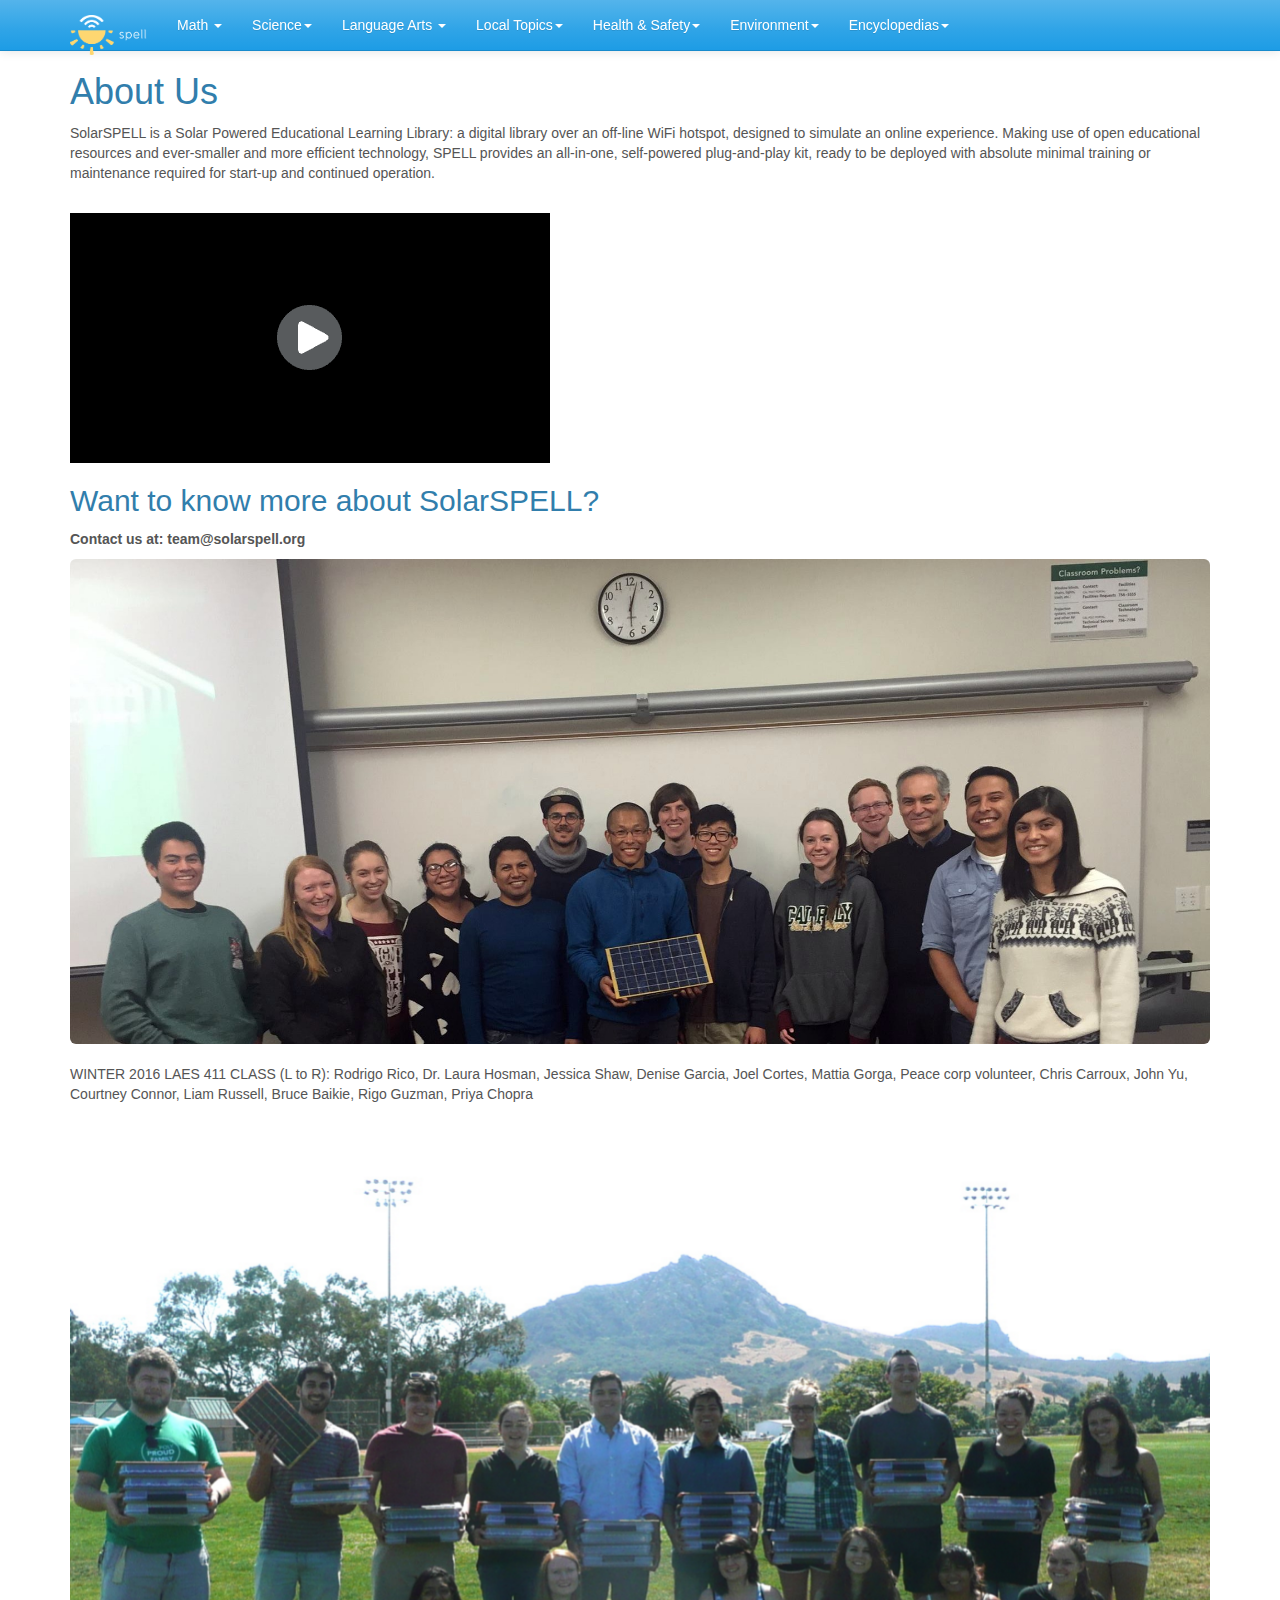
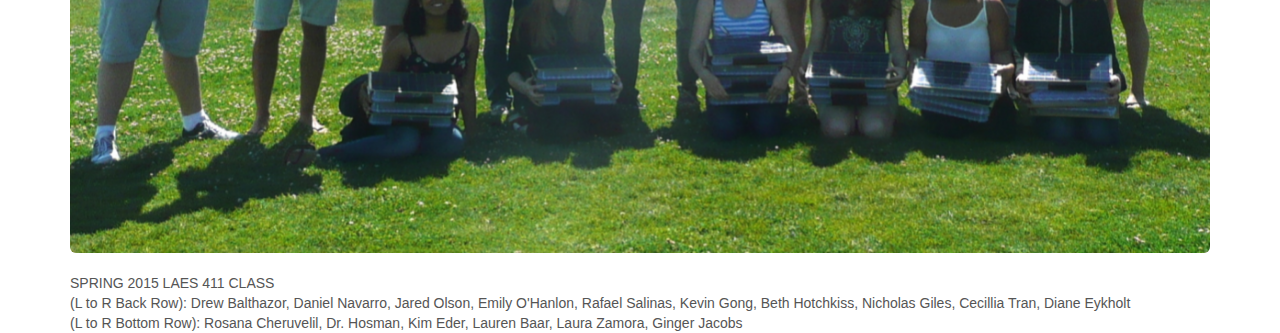
<file: bootstrap/aboutus.html>
<!DOCTYPE html>
<html lang="en">

<head>
  <meta charset="utf-8">
  <meta http-equiv="X-UA-Compatible" content="IE=edge">
  <meta name="viewport" content="width=device-width, initial-scale=1">
  <!-- The above 3 meta tags *must* come first in the head; any other head content must come *after* these tags -->
  <meta name="description" content="">
  <meta name="author" content="">
  <!-- <link rel="icon" href="../../favicon.ico"> -->

  <title>Pacific Island Server</title>

  <!-- Bootstrap core CSS -->
  <link href="./css/bootstrap.css" rel="stylesheet">

  <!-- IE10 viewport hack for Surface/desktop Windows 8 bug -->
  <link href="./css/ie10-viewport-bug-workaround.css" rel="stylesheet">

  <!-- Custom styles for this template -->
  <link href="./css/starter-template.css" rel="stylesheet">

  <script src="./js/ie-emulation-modes-warning.js"></script>
</head>

<body>

  <nav class="navbar navbar-default navbar-fixed-top">
    <div class="container">
      <div class="navbar-header">
        <a class="navbar-brand" href="index.html">
        <img alt="Brand" href = "index.html" src="img/SPELLWebsite-header_revised.png" style ="max-height:40px">
        </a>
        <!-- <button type="button" class="navbar-toggle collapsed" data-toggle="collapse" data-target="#navbar" aria-expanded="false" aria-controls="navbar">
          <span class="sr-only">Toggle navigation</span>
          <span class="icon-bar"></span>
          <span class="icon-bar"></span>
          <span class="icon-bar"></span>
        </button> -->
        <!-- <a class="pull-left" href="#"><img src="img/logo_mobile1.png" style="max-height:40px" /></a> -->
      </div>
      <div id="navbar" class="collapse navbar-collapse">
        <ul class="nav navbar-nav">
          <!-- <li><a href="#about">About</a></li>
          <li><a href="#contact">Contact</a></li> -->
          <li class="dropdown">
            <a href="#" class="dropdown-toggle" data-toggle="dropdown" role="button" aria-expanded="false">Math <span class="caret"></span></a>
            <ul class="dropdown-menu" role="menu">
              <li><a href="http://192.168.12.1/Math/Addition%20and%20Subtraction/">Addition and Subtraction</a></li>
              <li class="divider"></li>
              <li><a href="http://192.168.12.1/Math/Decimals/">Decimals</a></li>
              <li class="divider"></li>
              <li><a href="http://192.168.12.1/Math/Fractions/">Fractions</a></li>
              <li class="divider"></li>
              <li><a href="http://192.168.12.1/Math/Multiplication%20and%20Division/">Multiplication and Division</a></li>
              <li class="divider"></li>
              <li><a href="http://192.168.12.1/Math/Negative%20Numbers%20and%20Absolute%20Values/">Negative Numbers and Absolute Values</a></li>
              <li class="divider"></li>
              <li><a href="http://192.168.12.1/Math/Telling%20Time/">Telling Time</a></li>
            </ul>
          </li>
          <li class="dropdown">
            <a href="#" class="dropdown-toggle" data-toggle="dropdown" role="button" aria-expanded="false">Science<span class="caret"></span></a>
            <ul class="dropdown-menu" role="menu">
              <li><a href="http://192.168.12.1/Science/Agriculture%20for%20Island/">Agriculture for Islands</a></li>
              <li class="divider"></li>
              <li><a href="http://192.168.12.1/Science/Earth%20and%20Space/">Earth and Space</a></li>
              <li class="divider"></li>
              <li><a href="http://192.168.12.1/Science/Human%20Body/">Human Body</a></li>
              <li class="divider"></li>
              <li><a href="http://192.168.12.1/Science/Life%20Science/">Life Science</a></li>
              <li class="divider"></li>
              <li><a href="http://192.168.12.1/Science/Physical%20Science/">Physical Science</a></li>
            </ul>
          </li>
          <li class="dropdown">
            <a href="#" class="dropdown-toggle" data-toggle="dropdown" role="button" aria-expanded="false">Language Arts <span class="caret"></span></a>
            <ul class="dropdown-menu" role="menu">
              <li><a href="http://192.168.12.1/Language%20Arts/English%20Grammar/">English Grammar</a></li>
              <li class="divider"></li>
              <li><a href="http://192.168.12.1/Language%20Arts/Story%20Books/">Story Books</a></li>
              <li class="divider"></li>
              <li><a href="http://192.168.12.1/Language%20Arts/Teaching%20Resources/">Teaching Resources</a></li>
            </ul>
          </li>
          <li class="dropdown">
            <a href="#" class="dropdown-toggle" data-toggle="dropdown" role="button" aria-expanded="false">Local Topics<span class="caret"></span></a>
            <ul class="dropdown-menu" role="menu">
              <li><a href="http://192.168.12.1/Local%20Topics/Micronesia/">Micronesia</a></li>
              <li class="divider"></li>
              <li><a href="http://192.168.12.1/Local%20Topics/Vanuatu/">Vanuatu</a></li>
            </ul>
          </li>
          <li class="dropdown">
            <a href="#" class="dropdown-toggle" data-toggle="dropdown" role="button" aria-expanded="false">Health &amp; Safety<span class="caret"></span></a>
            <ul class="dropdown-menu" role="menu">
              <li><a href="http://192.168.12.1/Health%20and%20Safety/Awareness/">Awareness</a></li>
              <li class="divider"></li>
              <li><a href="http://192.168.12.1/Health%20and%20Safety/Boat%20Safety/">Boat Safety</a></li>
              <li class="divider"></li>
              <li><a href="http://192.168.12.1/Health%20and%20Safety/Health%20PDFs/">Health PDFs</a></li>
              <li class="divider"></li>
              <li><a href="http://192.168.12.1/Health%20and%20Safety/Natural%20Disaster%20Management/">Natural Disaster Management</a></li>
              <li class="divider"></li>
              <li><a href="http://192.168.12.1/Health%20and%20Safety/Safety/">Safety</a></li>
            </ul>
          </li>
          <li class="dropdown">
            <a href="#" class="dropdown-toggle" data-toggle="dropdown" role="button" aria-expanded="false">Environment<span class="caret"></span></a>
            <ul class="dropdown-menu" role="menu">
              <li><a href="http://192.168.12.1/Environment/Adapting%20to%20Climate%20Change/">Adapting to Climate Change</a></li>
              <li class="divider"></li>
              <li><a href="http://192.168.12.1/Environment/Climate%20Change%20Info/">Climate Change Info</a></li>
              <li class="divider"></li>
              <li><a href="http://192.168.12.1/Environment/Geography/">Geography</a></li>
              <li class="divider"></li>
              <li><a href="http://192.168.12.1/Environment/Natural%20Disasters/">Natural Disasters</a></li>
              <li class="divider"></li>
              <li><a href="http://192.168.12.1/Environment/Waste%20Facts/">Waste Facts</a></li>
              <li class="divider"></li>
              <li><a href="http://192.168.12.1/Environment/Wildlife/">Wildlife</a></li>
            </ul>
          </li>
          <li class="dropdown">
            <a href="#" class="dropdown-toggle" data-toggle="dropdown" role="button" aria-expanded="false">Encyclopedias<span class="caret"></span></a>
            <ul class="dropdown-menu" role="menu">
              <li><a href="http://192.168.12.1:8080/med/">View Medical Encyclopedia</a></li>
              <li class="divider"></li>
              <li><a href="http://192.168.12.1:8080/Wikipedia/">View Wikipedia</a></li>

            </ul>
          </li>
        </ul>
      </div>
      <!--/.nav-collapse -->
    </div>
  </nav>
  <div class="container">

    <!-- <div class="container">
        <h1></h1>
        <img src="img/index-bg.png" alt="SolarSPELL" title="SolarSPELL" height="520" width="1020">
      </div> -->

    <!-- <div id="mycarousel" class="carousel slide" data-ride="carousel">
      <div class="carousel-inner">
        <div class="item active">
          <img src="img/index-bgNEW.png" alt="" class="img-responsive">
          <div class="container">
            <div class="carousel-caption">
            </div>
          </div>
        </div>
      </div>
    </div> -->

    <!-- <div class="jumbotron"> -->
    <div>

  <h1 >About Us</h1>
  <p >SolarSPELL is a Solar Powered Educational Learning Library:
    a digital library over an off-line WiFi hotspot, designed to simulate an online experience. Making use of open educational resources and ever-smaller and more efficient technology,
    SPELL provides an all-in-one, self-powered plug-and-play kit, ready to be deployed with absolute minimal training or maintenance required for start-up and continued operation.</p>
<br />


<a href="img/about_us_subtitled.mp4"><img class="img-responsive" src="img/video_thumb.png" alt="video_thumbnail"></a>



<h2 >Want to know more about SolarSPELL?</h2>

<p><strong>Contact us at: team@solarspell.org</strong><br />
</p>

<figure><img src="img/Winter2016LAESClass.jpg" class="figure-img img-fluid img-rounded img-responsive" alt="A generic square placeholder image with rounded corners in a figure.">
<figcaption class="figure-caption text-sm-right"><br />WINTER 2016 LAES 411 CLASS

(L to R): Rodrigo Rico, Dr. Laura Hosman, Jessica Shaw, Denise Garcia, Joel Cortes, Mattia Gorga, Peace corp volunteer, Chris Carroux, John Yu, Courtney Connor, Liam Russell, Bruce Baikie, Rigo Guzman, Priya Chopra</figcaption>
</figure>
<br />
<figure><img src="img/Spring2015LAESClass.png" class="figure-img img-fluid img-rounded img-responsive" alt="A generic square placeholder image with rounded corners in a figure.">
<figcaption class="figure-caption text-sm-right"> <br /> SPRING 2015 LAES 411 CLASS
<br />
 (L to R Back Row):
Drew Balthazor, Daniel Navarro, Jared Olson, Emily O'Hanlon, Rafael Salinas, Kevin Gong, Beth Hotchkiss, Nicholas Giles, Cecillia Tran, Diane Eykholt
<br />
(L to R Bottom Row):
Rosana Cheruvelil, Dr. Hosman, Kim Eder, Lauren Baar, Laura Zamora, Ginger Jacobs
</figcaption>
</figure>
</div>
<!-- </div> -->


  <!-- <div class="panel-footer"> -->
    <!-- <a href="#">About Us <br />  </a>
    <a href="#">   Contact</a> -->
    <!-- <a href="#" class="btn btn-primary btn-xs">About Us</a>
    <a href="#" class="btn btn-primary btn-xs">Contact</a>
  </div> -->

  <!-- Bootstrap core JavaScript
    ================================================== -->
  <!-- Placed at the end of the document so the pages load faster -->
  <script src="./js/jquery.min.js"></script>
  <script src="./js/bootstrap.js"></script>
  <!-- IE10 viewport hack for Surface/desktop Windows 8 bug -->
  <script src="./js/ie10-viewport-bug-workaround.js"></script>
</body>

</html>
</file>
<file: css/starter-template.css>
body {
  padding-top: 50px;
}
.starter-template {
  padding: 40px 15px;
  text-align: center;
}
</file>
<file: bootstrap/css/starter-template.css>
body {
  padding-top: 50px;
}
.starter-template {
  padding: 40px 15px;
  text-align: center;
}
</file>
<file: css/ie10-viewport-bug-workaround.css>
/*!
 * IE10 viewport hack for Surface/desktop Windows 8 bug
 * Copyright 2014-2015 Twitter, Inc.
 * Licensed under MIT (https://github.com/twbs/bootstrap/blob/master/LICENSE)
 */

/*
 * See the Getting Started docs for more information:
 * http://getbootstrap.com/getting-started/#support-ie10-width
 */
@-webkit-viewport { width: device-width; }
@-moz-viewport    { width: device-width; }
@-ms-viewport     { width: device-width; }
@-o-viewport      { width: device-width; }
@viewport         { width: device-width; }
</file>
<file: bootstrap/css/ie10-viewport-bug-workaround.css>
/*!
 * IE10 viewport hack for Surface/desktop Windows 8 bug
 * Copyright 2014-2015 Twitter, Inc.
 * Licensed under MIT (https://github.com/twbs/bootstrap/blob/master/LICENSE)
 */

/*
 * See the Getting Started docs for more information:
 * http://getbootstrap.com/getting-started/#support-ie10-width
 */
@-webkit-viewport { width: device-width; }
@-moz-viewport    { width: device-width; }
@-ms-viewport     { width: device-width; }
@-o-viewport      { width: device-width; }
@viewport         { width: device-width; }
</file>
